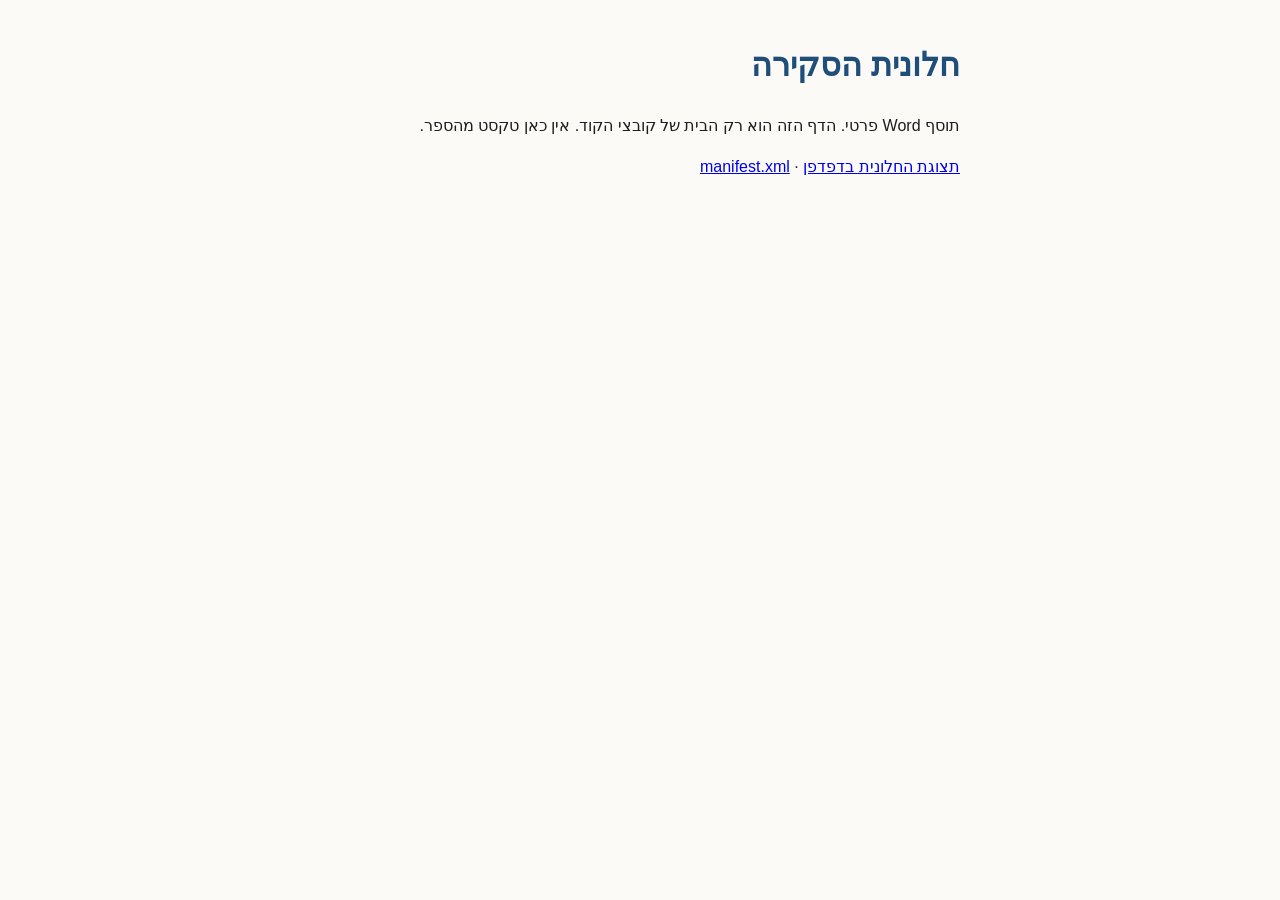
<file: index.html>
<!doctype html>
<html lang="he" dir="rtl"><head><meta charset="utf-8"><meta name="viewport" content="width=device-width, initial-scale=1"><title>חלונית הסקירה</title>
<style>body{font-family:"Segoe UI",Arial,sans-serif;background:#fbfaf7;color:#1d1d1f;max-width:640px;margin:40px auto;padding:0 16px;line-height:1.6}h1{color:#1f4e79}</style></head>
<body><h1>חלונית הסקירה</h1><p>תוסף Word פרטי. הדף הזה הוא רק הבית של קובצי הקוד. אין כאן טקסט מהספר.</p><p><a href="taskpane.html">תצוגת החלונית בדפדפן</a> · <a href="manifest.xml" download>manifest.xml</a></p></body></html>
</file>
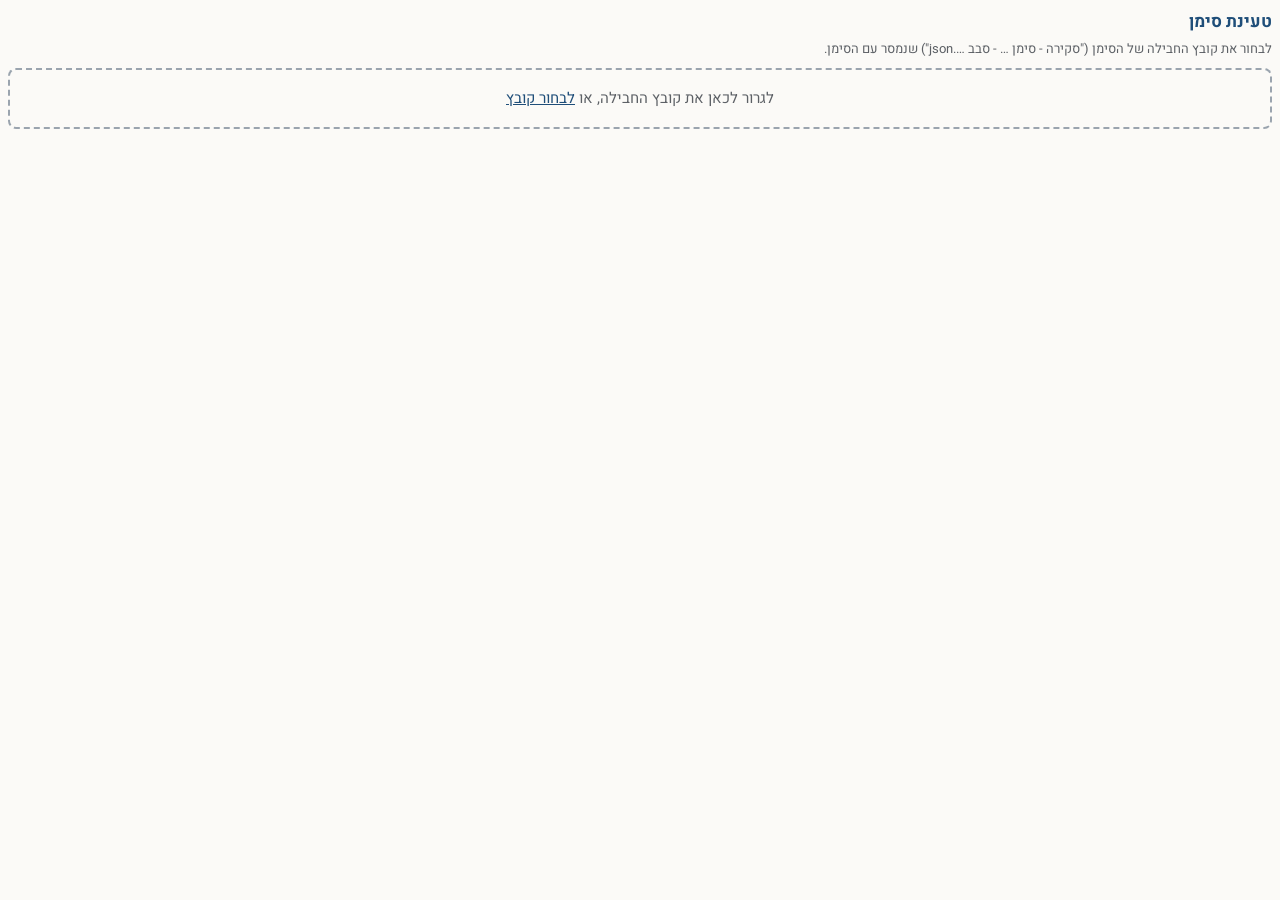
<file: review.html>
<!doctype html>
<html lang="he" dir="rtl">
<head>
<meta charset="utf-8">
<meta name="viewport" content="width=device-width, initial-scale=1">
<meta http-equiv="Content-Security-Policy" content="default-src 'self'; script-src 'self' https://appsforoffice.microsoft.com https://*.microsoft.com; style-src 'self' 'unsafe-inline'; font-src 'self' data:; img-src 'self' data: blob:; connect-src 'self' https://appsforoffice.microsoft.com; frame-src 'self'; object-src 'none'">
<title>חלונית הסקירה</title>
<link rel="stylesheet" href="fonts.css?v=0.5.5">
<link rel="stylesheet" href="review.css?v=0.5.5">
<script src="https://appsforoffice.microsoft.com/lib/1/hosted/office.js"></script>
<script src="version.js?v=0.5.5"></script>
<script src="core.js?v=0.5.5"></script>
<script src="wordPortFake.js?v=0.5.5"></script>
<script src="wordPortWord.js?v=0.5.5"></script>
</head>
<body>
<div id="app">
  <div id="status">
    <div class="srow">
      <span id="sTitle"></span>
      <span id="sLeft"></span>
      <span id="sTrack" class="chip"></span>
    </div>
    <div class="srow">
      <span id="sPos"></span>
      <span class="sbtns"><button id="bPgUp" class="mini" title="קטע קודם (PageUp)">▲</button><button id="bPgDn" class="mini" title="קטע הבא (PageDown)">▼</button><button id="bCur" class="mini" title="לפסקה שבה הסמן עומד ב-Word">לסמן</button><button id="bList" class="mini">רשימה</button><button id="bMore" class="mini">עוד</button></span>
    </div>
  </div>
  <div id="text" dir="rtl"></div>
  <div id="det"><div id="detIn"></div><div id="detMore">יש המשך ▾</div></div>
  <div id="btns">
    <div id="row1"></div>
    <div id="row2">
      <button id="bPrev" class="nav">→ הקודם</button>
      <button id="bNote" class="mini">הערה לדחייה</button>
      <span id="ver"></span>
      <button id="bNext" class="nav">הבא ←</button>
    </div>
  </div>
  <div id="screen" hidden></div>
  <div id="measure" aria-hidden="true"></div>
</div>
<script src="review.js?v=0.5.5"></script>
</body>
</html>
</file>
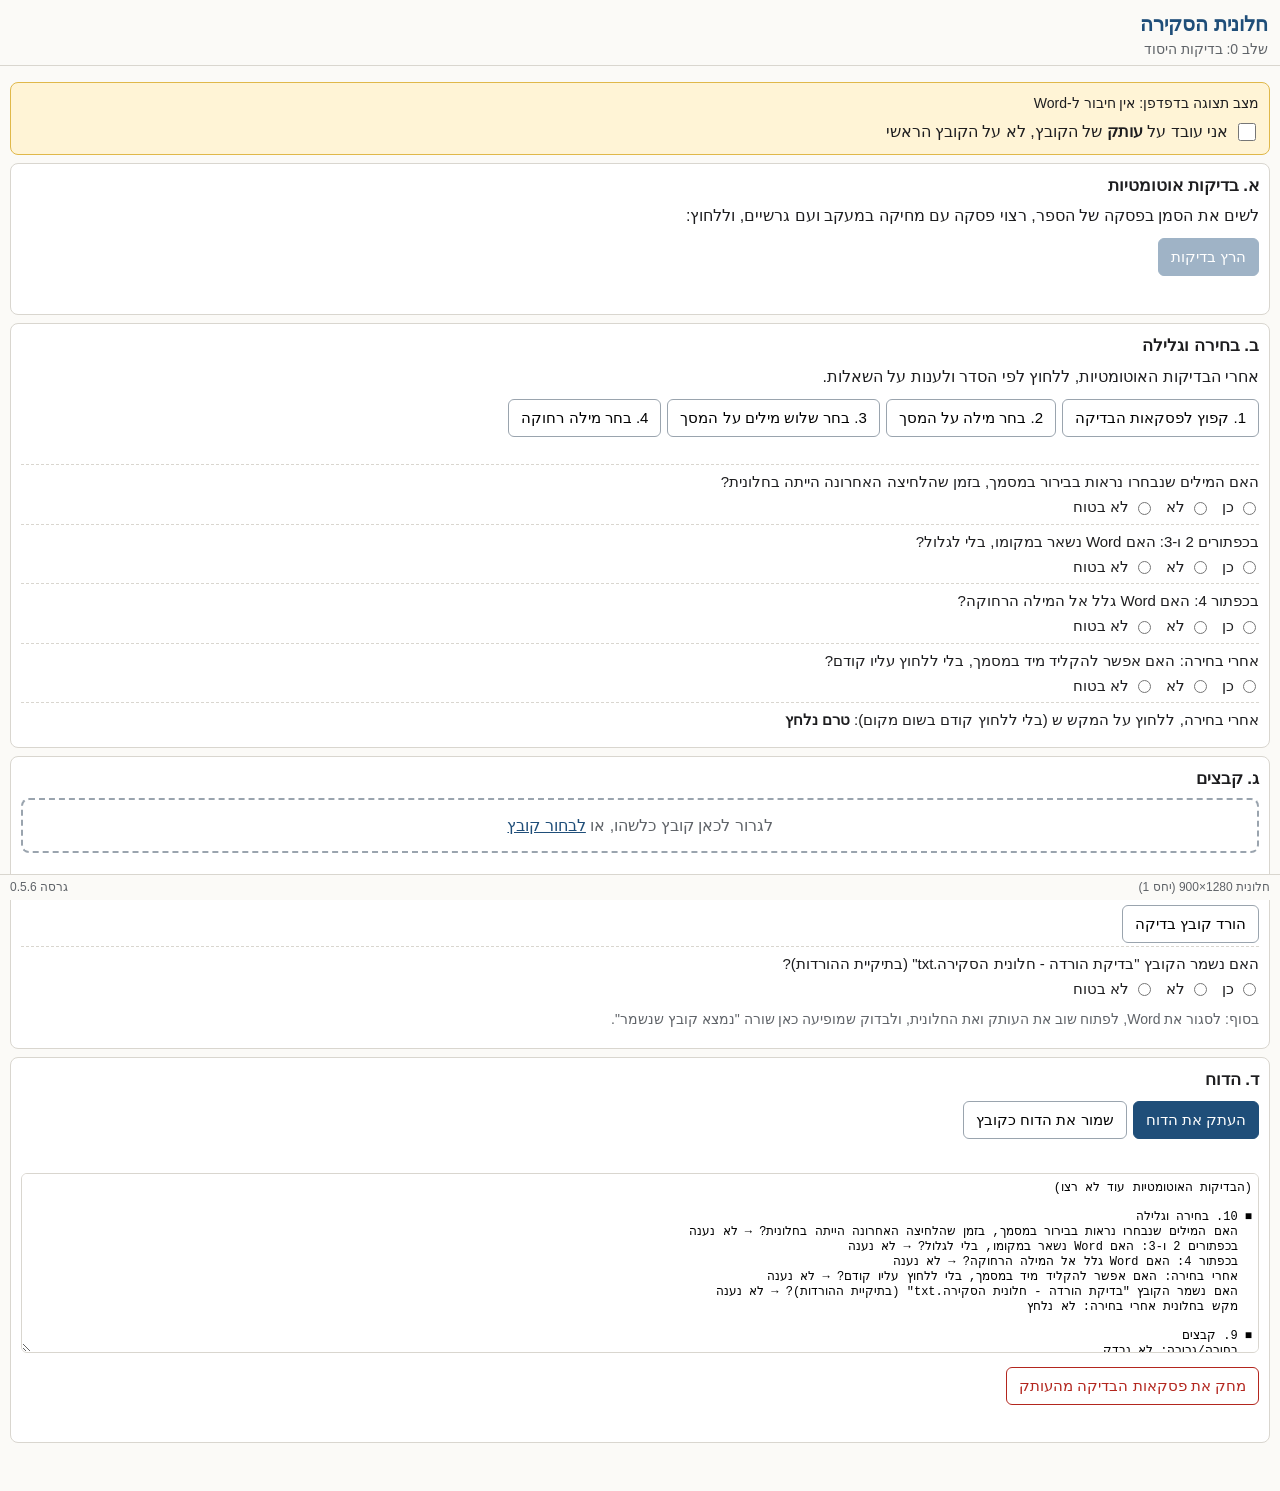
<file: taskpane.html>
<!doctype html>
<html lang="he" dir="rtl">
<head>
<meta charset="utf-8">
<meta name="viewport" content="width=device-width, initial-scale=1">
<meta http-equiv="Content-Security-Policy" content="default-src 'self'; script-src 'self' https://appsforoffice.microsoft.com https://*.microsoft.com; style-src 'self' 'unsafe-inline'; img-src 'self' data: blob:; connect-src 'self' https://appsforoffice.microsoft.com; frame-src 'self'; object-src 'none'">
<title>חלונית הסקירה</title>
<link rel="stylesheet" href="taskpane.css?v=0.1.0">
<script src="https://appsforoffice.microsoft.com/lib/1/hosted/office.js"></script>
<script src="version.js?v=0.1.0"></script>
<script src="wordPort.js?v=0.1.0"></script>
<script src="ui.js?v=0.1.0"></script>
</head>
<body>
<header>
  <h1>חלונית הסקירה</h1>
  <div class="sub">שלב 0: בדיקות היסוד</div>
</header>

<main>
  <section id="safety" class="box warn">
    <div id="docname">קובץ: …</div>
    <label class="check"><input type="checkbox" id="isCopy"><span>אני עובד על <b>עותק</b> של הקובץ, לא על הקובץ הראשי</span></label>
  </section>

  <section class="box">
    <h2>א. בדיקות אוטומטיות</h2>
    <p>לשים את הסמן בפסקה של הספר, רצוי פסקה עם מחיקה במעקב ועם גרשיים, וללחוץ:</p>
    <button id="runProbe" class="primary" disabled>הרץ בדיקות</button>
    <div id="probeStatus" class="status"></div>
  </section>

  <section class="box">
    <h2>ב. בחירה וגלילה</h2>
    <p>אחרי הבדיקות האוטומטיות, ללחוץ לפי הסדר ולענות על השאלות.</p>
    <div class="row">
      <button data-sel="jump">1. קפוץ לפסקאות הבדיקה</button>
      <button data-sel="near">2. בחר מילה על המסך</button>
      <button data-sel="near2">3. בחר שלוש מילים על המסך</button>
      <button data-sel="far">4. בחר מילה רחוקה</button>
    </div>
    <div id="selStatus" class="status"></div>
    <div class="q" data-q="q1">האם המילים שנבחרו נראות בבירור במסמך, בזמן שהלחיצה האחרונה הייתה בחלונית?</div>
    <div class="q" data-q="q2">בכפתורים 2 ו-3: האם Word נשאר במקומו, בלי לגלול?</div>
    <div class="q" data-q="q3">בכפתור 4: האם Word גלל אל המילה הרחוקה?</div>
    <div class="q" data-q="q4">אחרי בחירה: האם אפשר להקליד מיד במסמך, בלי ללחוץ עליו קודם?</div>
    <div class="keytest">אחרי בחירה, ללחוץ על המקש ש (בלי ללחוץ קודם בשום מקום): <span id="keyResult">טרם נלחץ</span></div>
  </section>

  <section class="box">
    <h2>ג. קבצים</h2>
    <div id="drop" class="drop">לגרור לכאן קובץ כלשהו, או <label class="link"><input type="file" id="filePick" hidden>לבחור קובץ</label></div>
    <div id="fileStatus" class="status"></div>
    <div id="idbStatus" class="status"></div>
    <button id="dl">הורד קובץ בדיקה</button>
    <div class="q" data-q="q5">האם נשמר הקובץ "בדיקת הורדה - חלונית הסקירה.txt" (בתיקיית ההורדות)?</div>
    <p class="hint">בסוף: לסגור את Word, לפתוח שוב את העותק ואת החלונית, ולבדוק שמופיעה כאן שורה "נמצא קובץ שנשמר".</p>
  </section>

  <section class="box">
    <h2>ד. הדוח</h2>
    <div class="row">
      <button id="copyReport" class="primary">העתק את הדוח</button>
      <button id="saveReport">שמור את הדוח כקובץ</button>
    </div>
    <div id="copyStatus" class="status"></div>
    <textarea id="report" readonly dir="rtl"></textarea>
    <button id="cleanup" class="danger">מחק את פסקאות הבדיקה מהעותק</button>
    <div id="cleanStatus" class="status"></div>
  </section>
</main>

<footer>
  <span id="size"></span>
  <span id="ver"></span>
</footer>
</body>
</html>
</file>
<file: fonts.css>
@font-face{font-family:'ZA Heebo';font-style:normal;font-weight:300 700;font-display:swap;src:url([data-uri]) format('woff2');unicode-range:U+0307-0308, U+0590-05FF, U+200C-2010, U+20AA, U+25CC, U+FB1D-FB4F;}
@font-face{font-family:'ZA Heebo';font-style:normal;font-weight:300 700;font-display:swap;src:url([data-uri]) format('woff2');unicode-range:U+0000-00FF, U+0131, U+0152-0153, U+02BB-02BC, U+02C6, U+02DA, U+02DC, U+0304, U+0308, U+0329, U+2000-206F, U+20AC, U+2122, U+2191, U+2193, U+2212, U+2215, U+FEFF, U+FFFD;}
@font-face{font-family:'ZA Frank';font-style:normal;font-weight:500;font-display:swap;src:url([data-uri]) format('woff2');unicode-range:U+0307-0308, U+0590-05FF, U+200C-2010, U+20AA, U+25CC, U+FB1D-FB4F;}
@font-face{font-family:'ZA Frank';font-style:normal;font-weight:500;font-display:swap;src:url([data-uri]) format('woff2');unicode-range:U+0000-00FF, U+0131, U+0152-0153, U+02BB-02BC, U+02C6, U+02DA, U+02DC, U+0304, U+2000-206F, U+20AC, U+2122, U+2191, U+2193, U+2212, U+2215, U+FEFF, U+FFFD;}
</file>
<file: review.css>
:root{--bg:#fbfaf7;--fg:#1a1a1a;--muted:#5d6166;--line:#d8d4cc;--acc:#1f4e79;
--ins:#bfe8c8;--insfg:#0d5a24;--del:#f6c9c4;--delfg:#9b1c12;--ref:#cfe0fa;--reffg:#173f78;--qq:#ffe58a;
--accbg:#eef7f0;--othbg:#e4eefb;--gone:#a9a9a9;--cur:#1f4e79;--ok:#1b7a3a;--bad:#b3261e;--oth:#2f62b0}
*{box-sizing:border-box}
html,body{margin:0;height:100%;background:var(--bg);color:var(--fg);overflow:hidden}
body{font-family:'ZA Heebo','Segoe UI',Arial,sans-serif;font-size:15px;line-height:1.4;direction:rtl}
button{font:inherit;cursor:pointer;border-radius:7px;border:1px solid #9aa4ae;background:#fff;color:var(--fg)}
button:disabled{opacity:.4;cursor:not-allowed}
#app{position:relative;height:100vh;width:100%;display:grid;grid-template-columns:minmax(0,1fr);grid-template-rows:auto 1fr var(--detH,clamp(150px,30vh,240px)) auto;gap:6px;padding:6px 8px 6px}
/* שורת מצב */
#status{border-bottom:1px solid var(--line);padding-bottom:4px}
.srow{display:flex;align-items:center;gap:6px;justify-content:space-between;white-space:nowrap;height:24px;overflow:hidden}
#sTitle{font-weight:700;color:var(--acc)}
#sLeft{font-weight:700}
#sPos{color:var(--muted);font-size:14px;padding:0 4px;border-radius:5px;transition:background .5s}
#sPos.flash{background:var(--qq)}
.chip{font-size:12px;padding:1px 7px;border-radius:10px;background:#e3f2e7;color:var(--ok)}
.chip.off{background:#fde3e0;color:var(--bad)}
.mini{font-size:13px;padding:1px 9px;height:24px}
.sbtns{display:flex;gap:4px}
/* הטקסט היציב */
#text,#measure{font-family:'ZA Frank','David','Times New Roman',serif;font-size:19px;line-height:1.62;padding:6px 8px;text-align:justify;word-spacing:1px}
#text{overflow:hidden;background:#fff;border:2px solid var(--line);border-radius:8px;transition:border-color .5s}
#text.turn{border-color:var(--qq)}
#measure{position:absolute;visibility:hidden;top:0;right:0;height:auto;overflow:visible;border:2px solid transparent}
.u{}
.hd{display:block;font-weight:700;text-align:right;margin-bottom:2px}
.it{cursor:pointer;border-radius:3px}
.it.pn{padding:0 4px;border-radius:3px}
.sp{font-family:'ZA Heebo',Arial,sans-serif;font-weight:700;padding:0 2px}
/* פתוח */
.ins{background:var(--ins);color:var(--insfg)}
.del{background:var(--del);color:var(--delfg);text-decoration:line-through;text-decoration-thickness:2px}
.k-ref.ins{background:var(--ref);color:var(--reffg)}
.k-heading.ins,.k-topic.ins{background:var(--ins)}
.k-split{background:var(--ins);color:var(--insfg)}
.k-query,.qflag{background:var(--qq)!important;color:var(--fg)!important}
.k-info{text-decoration:underline dotted 2px var(--acc);text-underline-offset:4px}
.st-blocked.ins,.st-blocked.k-split{opacity:.65}
/* אושר */
.st-accepted.ins,.st-accepted.k-split{background:var(--accbg);color:var(--fg)}
.st-accepted.del{background:none;color:var(--gone)}
/* נדחה / לא רלוונטי */
.st-rejected.ins,.st-na.ins,.st-rejected.k-split,.st-na.k-split{background:none;color:#c4c4c4;text-decoration:line-through;text-decoration-thickness:1px}
.st-rejected.del,.st-na.del{background:none;color:var(--fg);text-decoration:none}
/* אחר / השתנה / לא נמצא */
.st-other{background:var(--othbg)!important;color:var(--fg)!important}
.st-other.del{color:var(--gone)!important}
.st-changed,.st-notfound{background:none!important;color:var(--fg)!important;text-decoration:underline wavy 1.5px #d07a00!important}
.st-seen.k-info{text-decoration-color:#bbb}
/* הנוכחי */
.cur{outline:2.5px solid var(--cur);outline-offset:1px;filter:brightness(.88) saturate(1.3)}
/* פרטי השינוי */
#det{position:relative;border:1px solid var(--line);border-radius:8px;background:#fff;overflow:hidden}
#detIn{height:100%;overflow-y:auto;padding:7px 9px 18px}
#detMore{position:absolute;bottom:0;left:0;right:0;text-align:center;font-size:12px;background:linear-gradient(transparent,#fff 45%);color:var(--acc);padding-top:8px;display:none;pointer-events:none}
#det.more #detMore{display:block}
.dh{display:flex;gap:7px;align-items:baseline;flex-wrap:wrap;margin-bottom:4px}
.tag{font-size:13px;font-weight:700;padding:1px 8px;border-radius:10px;background:#eceae5}
.tag.k-punct{background:var(--ins);color:var(--insfg)} .tag.k-ref{background:var(--ref);color:var(--reffg)}
.tag.k-query{background:var(--qq)} .tag.k-heading,.tag.k-split,.tag.k-topic{background:#e0f0e4;color:var(--insfg)}
.ba{font-family:'ZA Frank',serif;font-size:17px}
.ba .o{color:var(--delfg);background:var(--del);text-decoration:line-through} .ba .n{color:var(--insfg);background:var(--ins);padding:0 2px;border-radius:3px}
.stt{margin-inline-start:auto;font-size:13px;color:var(--muted)}
.qqbar{background:var(--qq);font-weight:700;padding:3px 8px;border-radius:5px;margin:4px 0}
.note{font-size:15px;margin:3px 0}
.rs{font-size:13px;font-weight:700;padding:1px 8px;border-radius:10px;display:inline-block;margin:4px 0 2px}
.rs-verified,.rs-gray{background:#e3f2e7;color:var(--ok)} .rs-corrected{background:#fff0c8;color:#7a5200}
.rs-not_found,.rs-unchecked{background:#fde3e0;color:var(--bad)} .rs-from_history{background:#e8e4f6;color:#4a3a8a}
.quote{border:1px solid #b9cbe6;background:#f5f8fd;border-radius:6px;padding:5px 8px;margin-top:4px}
.quote.none{border-color:#e7b4ad;background:#fdf3f1;color:var(--bad);font-size:14px}
.qsrc{font-size:12px;color:var(--muted);direction:rtl}
.qtxt{font-family:'ZA Frank',serif;font-size:17px;line-height:1.5} .qtxt b{background:#fff3b0}
.err{color:var(--bad);font-weight:700;margin:4px 0}
.oth textarea,.rnote textarea{width:100%;font-family:'ZA Frank',serif;font-size:17px;padding:5px;border:2px solid var(--oth);border-radius:6px;resize:none;height:64px}
.oth .row,.rnote .row{display:flex;gap:6px;margin-top:4px}
.oth .row button,.rnote .row button{padding:4px 12px}
.oth label{font-size:13px;color:var(--muted)}
/* כפתורים */
#btns{display:grid;gap:5px}
#row1{display:grid;grid-template-columns:1fr 1fr 1fr;gap:6px;height:50px}
#row1 button{font-size:18px;font-weight:700;border:none;color:#fff}
#row1 .ok{background:var(--ok)} #row1 .no{background:var(--bad)} #row1 .ot{background:var(--oth)}
#row1 .seen{grid-column:1/3;background:var(--acc)}
#row1 .done{grid-column:1/3;display:flex;align-items:center;justify-content:center;font-weight:700;border-radius:7px;background:#eceae5;font-size:16px}
#row1 .done.accepted{background:var(--accbg);color:var(--ok)} #row1 .done.rejected{background:#fdeceb;color:var(--bad)} #row1 .done.other{background:var(--othbg);color:var(--oth)}
#row1 .reo{background:#fff;color:var(--fg);border:1px solid #9aa4ae;font-size:15px}
#row2{display:flex;align-items:center;gap:5px;height:32px}
#row2 .nav{flex:1;height:32px;font-size:15px}
#ver{font-size:11px;color:var(--muted)}
/* מסכים משניים */
#screen{position:absolute;inset:0;background:var(--bg);padding:8px;overflow-y:auto;z-index:5}
#screen h2{font-size:17px;margin:2px 0 6px;color:var(--acc);display:flex;justify-content:space-between;align-items:center}
#screen .box{background:#fff;border:1px solid var(--line);border-radius:8px;padding:8px;margin:6px 0}
#screen .big{display:block;width:100%;padding:8px;margin:5px 0;font-size:15px;text-align:right}
#screen .big.arm{background:#fff4d6;border-color:#e0b84a;font-weight:700}
.chips{display:flex;flex-wrap:wrap;gap:4px;margin:4px 0}
.chips button{font-size:13px;padding:2px 8px;border-radius:12px}
.chips button.on{background:var(--acc);color:#fff;border-color:var(--acc)}
.lrow{display:grid;grid-template-columns:34px 62px 1fr 58px;gap:4px;padding:4px 2px;border-bottom:1px solid #eee;font-size:13px;cursor:pointer;align-items:baseline}
.lrow:hover{background:#f1f4f7} .lrow .t{font-family:'ZA Frank',serif;font-size:15px;overflow:hidden;white-space:nowrap;text-overflow:ellipsis}
.cnt td{padding:2px 6px} .cnt{border-collapse:collapse;font-size:14px}
#screen textarea{width:100%;height:120px;font-family:Consolas,monospace;font-size:11px;direction:ltr}
.drop{border:2px dashed #9aa4ae;border-radius:8px;padding:18px;text-align:center;color:var(--muted);margin-top:10px}
.drop.over{background:#eef4fa;border-color:var(--acc)}
.hint{font-size:13px;color:var(--muted)}
.empty{display:flex;flex-direction:column;align-items:center;justify-content:center;height:100%;gap:10px;font-family:'ZA Heebo',sans-serif;font-size:15px;color:var(--muted)}
#bNote{flex:none;width:92px;padding:2px 4px}
</file>
<file: taskpane.css>
:root { --bg:#fbfaf7; --fg:#1d1d1f; --muted:#5f6368; --line:#d9d6cf; --accent:#1f4e79; --warn:#fff4d6; --warnline:#e0b84a; --ok:#1b7a3a; --bad:#b3261e; }
* { box-sizing: border-box; }
html, body { margin:0; background:var(--bg); color:var(--fg); }
body { font-family: "Segoe UI", "David", Arial, sans-serif; font-size:16px; line-height:1.45; direction:rtl; }
header { padding:10px 12px 6px; border-bottom:1px solid var(--line); }
h1 { font-size:20px; margin:0; color:var(--accent); }
.sub { color:var(--muted); font-size:14px; }
main { padding:8px 10px 40px; }
.box { background:#fff; border:1px solid var(--line); border-radius:8px; padding:10px; margin:8px 0; }
.box.warn { background:var(--warn); border-color:var(--warnline); }
.box.warn.okd { background:#e8f5ec; border-color:#8cc9a0; }
h2 { font-size:17px; margin:0 0 6px; }
p { margin:4px 0 8px; }
button { font:inherit; font-size:15px; padding:7px 12px; border:1px solid #9aa4ae; background:#fff; border-radius:6px; cursor:pointer; margin:3px 0 3px 6px; }
button:hover { background:#f1f4f7; }
button.primary { background:var(--accent); color:#fff; border-color:var(--accent); }
button.primary:disabled { background:#9fb3c6; border-color:#9fb3c6; cursor:not-allowed; }
button.danger { color:var(--bad); border-color:var(--bad); margin-top:8px; }
.row { display:flex; flex-wrap:wrap; }
.status { font-size:14px; color:var(--muted); min-height:1.2em; margin:4px 0; white-space:pre-line; }
.status.ok { color:var(--ok); } .status.bad { color:var(--bad); }
.check { display:flex; gap:6px; align-items:flex-start; margin-top:6px; }
.check input { width:18px; height:18px; margin-top:3px; }
#docname { font-size:14px; word-break:break-all; }
.q { border-top:1px dashed var(--line); padding:6px 0; font-size:15px; }
.q .ans { display:flex; gap:12px; margin-top:3px; }
.q .ans label { display:flex; gap:4px; align-items:center; }
.keytest { border-top:1px dashed var(--line); padding:6px 0; font-size:15px; }
#keyResult { font-weight:600; }
.drop { border:2px dashed #9aa4ae; border-radius:8px; padding:14px; text-align:center; color:var(--muted); }
.drop.over { background:#eef4fa; border-color:var(--accent); }
.link { color:var(--accent); text-decoration:underline; cursor:pointer; }
.hint { font-size:14px; color:var(--muted); }
textarea { width:100%; height:180px; font-family: Consolas, "Courier New", monospace; font-size:12px; margin-top:6px; border:1px solid var(--line); border-radius:6px; padding:6px; }
footer { position:fixed; bottom:0; left:0; right:0; display:flex; justify-content:space-between; padding:4px 10px; font-size:12px; color:var(--muted); background:var(--bg); border-top:1px solid var(--line); }
</file>
